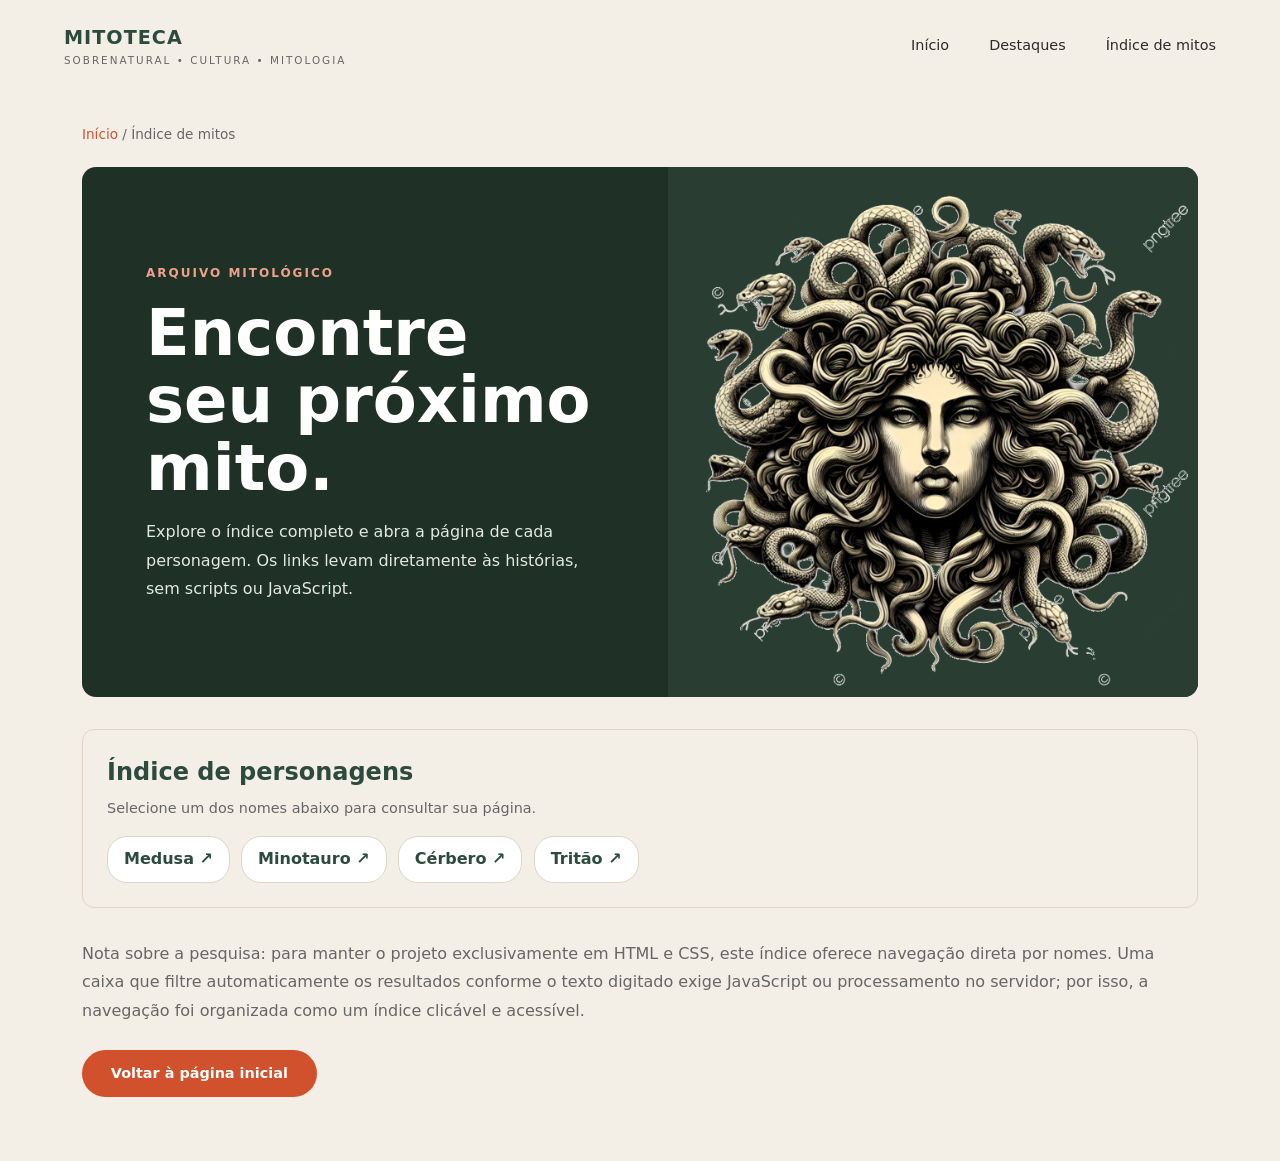
<file: mitotecatermidada/mitoteca_atualizada/mitologia/busca.html>
<!DOCTYPE html><html lang="pt-BR"><head><meta charset="UTF-8"><meta name="viewport" content="width=device-width, initial-scale=1.0"><title>Índice de mitos | Mitoteca</title><link rel="icon" href="medusa.png"><link rel="stylesheet" href="style.css"></head><body><header><a class="nav-home" href="index.html"><div class="logo">MITOTECA<span>SOBRENATURAL • CULTURA • MITOLOGIA</span></div></a><nav><a href="index.html">Início</a><a href="index.html#criaturas">Destaques</a><a href="busca.html">Índice de mitos</a></nav></header><main class="myth-page"><div class="breadcrumb"><a href="index.html">Início</a> / Índice de mitos</div><section class="myth-hero"><div class="myth-copy"><span class="myth-kicker">Arquivo mitológico</span><h1>Encontre seu próximo mito.</h1><p>Explore o índice completo e abra a página de cada personagem. Os links levam diretamente às histórias, sem scripts ou JavaScript.</p></div><div class="myth-visual"><img src="medusa.png" alt="Ilustração da Medusa"></div></section><section class="search-directory" style="margin:2rem 0"><h2>Índice de personagens</h2><p>Selecione um dos nomes abaixo para consultar sua página.</p><div class="directory-links"><a href="medusa.html">Medusa ↗</a><a href="minotauro.html">Minotauro ↗</a><a href="cerbero.html">Cérbero ↗</a><a href="tritao.html">Tritão ↗</a></div></section><p style="color:#666;line-height:1.8">Nota sobre a pesquisa: para manter o projeto exclusivamente em HTML e CSS, este índice oferece navegação direta por nomes. Uma caixa que filtre automaticamente os resultados conforme o texto digitado exige JavaScript ou processamento no servidor; por isso, a navegação foi organizada como um índice clicável e acessível.</p><div class="myth-actions"><a class="btn-primary" href="index.html">Voltar à página inicial</a></div></main></body></html>
</file>
<file: mitotecatermidada/mitoteca_atualizada/mitologia/style.css>
* {
    margin: 0;
    padding: 0;
    box-sizing: border-box;
    font-family: 'Segoe UI', system-ui, -apple-system, sans-serif;
}

:root {
    --bg-color: #f4efe6;
    --header-bg: #1f3126;
    --text-dark: #2b2b2b;
    --text-muted: #666666;
    --card-white: #ffffff;
    --accent-orange: #d1512d;
    --accent-green: #2d4a3e;
    --card-gray: #e9e2d7;
}

body {
    background-color: var(--bg-color);
    color: var(--text-dark);
    line-height: 1.5;
}

header {
    display: flex;
    justify-content: space-between;
    align-items: center;
    padding: 1.5rem 4rem;
    background-color: var(--bg-color);
}

.sessoes {
    position: absolute;
    top: 35px;
    right: 65px;
    width: 250px;
    height: 25px;
    border: 2px solid #090706;
    border-radius: 25px;
    display: flex;
    align-items: center;
    padding: 0 10px 0 14px;
}

.acoes {
    display: flex;
    align-items: center;
}

.pesquisa {
    display: flex;
    align-items: center;
    justify-content: space-between;
    background-color: #1f3126;
    border-radius: 20px;
    padding: 6px 14px;
    width: 200px;
    box-sizing: border-box;
}

.pesquisa input {
    background: transparent;
    border: none;
    outline: none;
    color: #ffffff;
    font-size: 0.85rem;
    width: 100%;
}

.pesquisa input::placeholder {
    color: #a0b0a0;
}

.pesquisa span {
    color: #ffffff;
    font-size: 0.9rem;
    margin-left: 6px;
    cursor: pointer;
}

.logo {
    font-weight: 700;
    font-size: 1.2rem;
    letter-spacing: 1px;
    color: var(--accent-green);
}

.logo span {
    display: block;
    font-size: 0.65rem;
    font-weight: 400;
    color: var(--text-muted);
    letter-spacing: 2px;
}

nav {
    display: flex;
    align-items: center;
    gap: 2.5rem;
}

nav a {
    text-decoration: none;
    color: var(--text-dark);
    font-size: 0.9rem;
    font-weight: 500;
    transition: color 0.2s;
}

nav a:hover {
    color: var(--accent-orange);
}

.btn-search {
    background-color: var(--accent-green);
    color: white;
    padding: 0.6rem 1.4rem;
    border-radius: 20px;
    border: none;
    font-size: 0.85rem;
    cursor: pointer;
}

/* Hero Banner */
.hero {
    position: relative;
    margin: 0 4rem;
    height: 420px;
    border-radius: 12px;
    overflow: hidden;
    background: linear-gradient(rgba(0, 0, 0, 0.4), rgba(0, 0, 0, 0.6)),
        url('https://png.pngtree.com/background/20250118/original/pngtree-the-temple-of-the-greek-god-poseidon-on-the-rock-picture-image_15551258.jpg') center/cover no-repeat;
    display: flex;
    align-items: center;
    padding: 0 4rem;
}

.hero-content {
    max-width: 600px;
    color: white;
}

.hero-content h1 {
    font-size: 2.8rem;
    font-weight: 700;
    line-height: 1.15;
    margin-bottom: 1rem;
}

.hero-content p {
    font-size: 0.95rem;
    opacity: 0.9;
    margin-bottom: 2rem;
    font-weight: 300;
}

.btn-primary {
    display: inline-flex;
    align-items: center;
    gap: 0.5rem;
    background-color: var(--accent-orange);
    color: white;
    padding: 0.8rem 1.8rem;
    border-radius: 25px;
    text-decoration: none;
    font-size: 0.9rem;
    font-weight: 600;
    transition: transform 0.2s;
}

.btn-primary:hover {
    transform: translateY(-2px);
}

/* Seção Categorias / Domínios (5 em linha única) */
.domains-section {
    padding: 3rem 4rem;
}

.section-tag {
    font-size: 0.75rem;
    font-weight: 700;
    color: var(--accent-orange);
    text-transform: uppercase;
    letter-spacing: 1px;
    margin-bottom: 1.5rem;
}

.domains-grid {
    display: grid;
    grid-template-columns: repeat(5, 1fr);
    gap: 1rem;
    width: 100%;
}

.domain-card {
    background-color: var(--card-gray);
    padding: 1.2rem 1rem;
    border-radius: 8px;
    display: flex;
    align-items: center;
    gap: 0.8rem;
    font-size: 0.85rem;
    font-weight: 600;
    color: var(--text-dark);
    cursor: pointer;
    transition: background 0.2s;
}

.domain-card:hover {
    background-color: #ded5c8;
}

.domain-number {
    color: var(--accent-orange);
    font-weight: 700;
}


.featured-section {
    padding: 1rem 4rem 4rem 4rem;
}

.featured-header {
    display: flex;
    justify-content: space-between;
    align-items: flex-end;
    margin-bottom: 2rem;
}

.featured-title h2 {
    font-size: 2rem;
    color: var(--text-dark);
    margin-bottom: 0.3rem;
}

.featured-title p {
    font-size: 0.9rem;
    color: var(--text-muted);
}

.btn-see-all {
    color: var(--accent-orange);
    text-decoration: none;
    font-size: 0.8rem;
    font-weight: 700;
    text-transform: uppercase;
}

.cards-grid {
    display: grid;
    grid-template-columns: repeat(4, 1fr);
    gap: 1.5rem;
}

.creature-card {
    background-color: var(--card-white);
    border-radius: 12px;
    overflow: hidden;
    display: flex;
    flex-direction: column;
    box-shadow: 0 4px 15px rgba(0, 0, 0, 0.03);
    transition: transform 0.2s;
}

.creature-card:hover {
    transform: translateY(-5px);
}

.creature-img {
    width: 100%;
    height: 180px;
    object-fit: cover;
}

.creature-info {
    padding: 1.2rem;
    display: flex;
    flex-direction: column;
    flex-grow: 1;
}

.creature-tag {
    font-size: 0.65rem;
    font-weight: 700;
    color: var(--accent-orange);
    text-transform: uppercase;
    letter-spacing: 0.5px;
    margin-bottom: 0.4rem;
}

.creature-name {
    font-size: 1.3rem;
    font-weight: 700;
    margin-bottom: 0.5rem;
    color: var(--text-dark);
}

.creature-desc {
    font-size: 0.8rem;
    color: var(--text-muted);
    margin-bottom: 1.5rem;
    flex-grow: 1;
}

.card-link {
    text-decoration: none;
    color: var(--text-dark);
    font-size: 0.75rem;
    font-weight: 700;
    display: flex;
    align-items: center;
    gap: 0.3rem;
}

.bottom-banner {
    margin: 0 4rem 4rem 4rem;
    background-color: var(--accent-green);
    border-radius: 12px;
    padding: 3rem 4rem;
    color: white;
    display: flex;
    justify-content: space-between;
    align-items: center;
}

.bottom-banner h2 {
    font-size: 1.8rem;
    margin-bottom: 0.5rem;
}

.bottom-banner p {
    font-size: 0.9rem;
    opacity: 0.8;
}

/* Responsividade Básica */
@media (max-width: 1024px) {
    .domains-grid {
        grid-template-columns: repeat(3, 1fr);
    }

    .cards-grid {
        grid-template-columns: repeat(2, 1fr);
    }
}

/* Páginas internas dos mitos */
.nav-home {
    text-decoration: none;
    color: var(--text-dark);
    font-size: .9rem;
    font-weight: 600;
}

.myth-page {
    max-width: 1180px;
    margin: 2rem auto 4rem;
    padding: 0 2rem;
}

.breadcrumb {
    color: var(--text-muted);
    font-size: .85rem;
    margin-bottom: 1.4rem;
}

.breadcrumb a {
    color: var(--accent-orange);
    text-decoration: none;
}

.myth-hero {
    display: grid;
    grid-template-columns: 1.05fr .95fr;
    min-height: 390px;
    overflow: hidden;
    border-radius: 14px;
    background: #1f3126;
    color: white;
}

.myth-copy {
    padding: clamp(2rem, 5vw, 4rem);
    align-self: center;
}

.myth-kicker {
    color: #f0a18a;
    text-transform: uppercase;
    letter-spacing: 2px;
    font-size: .75rem;
    font-weight: 700;
}

.myth-copy h1 {
    font-size: clamp(2.4rem, 5vw, 4.5rem);
    line-height: 1.05;
    margin: 1rem 0;
}

.myth-copy p {
    max-width: 540px;
    color: #e2e8e2;
    line-height: 1.8;
}

.myth-visual {
    min-height: 320px;
    background: #293d32;
}

.myth-visual img {
    width: 100%;
    height: 100%;
    min-height: 390px;
    object-fit: cover;
    display: block;
}

.myth-body {
    display: grid;
    grid-template-columns: 2fr 1fr;
    gap: 2rem;
    margin-top: 2rem;
}

.myth-article,
.fact-panel {
    background: white;
    border-radius: 12px;
    padding: clamp(1.4rem, 3vw, 2.2rem);
}

.myth-article h2,
.fact-panel h2 {
    color: var(--accent-green);
    font-size: 1.35rem;
    margin-bottom: .8rem;
}

.myth-article p {
    color: #4d4d4d;
    line-height: 1.85;
    margin-bottom: 1.4rem;
}

.fact-panel {
    background: var(--card-gray);
    align-self: start;
}

.fact-panel p {
    margin: .6rem 0 1.1rem;
    font-size: .92rem;
}

.myth-actions {
    display: flex;
    gap: 1rem;
    flex-wrap: wrap;
    margin-top: 1.5rem;
}

.btn-secondary {
    display: inline-block;
    border: 1px solid #b8b0a5;
    color: floralwhite;
    text-decoration: none;
    border-radius: 25px;
    padding: .75rem 1.2rem;
    font-size: .9rem;
    font-weight: 600;
}

.search-directory {
    margin: 1rem 4rem 3rem;
    padding: 1.5rem;
    border: 1px solid #ded5c8;
    border-radius: 12px;
}

.search-directory h2 {
    margin-bottom: .5rem;
    color: var(--accent-green);
}

.search-directory p {
    color: var(--text-muted);
    font-size: .9rem;
    margin-bottom: 1rem;
}

.directory-links {
    display: flex;
    flex-wrap: wrap;
    gap: .7rem;
}

.directory-links a {
    display: inline-block;
    background: white;
    padding: .65rem 1rem;
    border-radius: 20px;
    color: var(--accent-green);
    text-decoration: none;
    font-weight: 600;
    border: 1px solid #ded5c8;
}

.directory-links a:hover {
    background: var(--accent-green);
    color: white;
}

@media(max-width:850px) {
    header {
        padding: 1.2rem 1.5rem;
        flex-wrap: wrap;
        gap: 1rem;
    }

    nav {
        gap: 1rem;
        flex-wrap: wrap;
    }

    .hero {
        margin: 0 1rem;
        padding: 2rem;
        height: auto;
        min-height: 350px;
    }

    .domains-section,
    .featured-section {
        padding: 2rem 1rem;
    }

    .domains-grid {
        grid-template-columns: repeat(2, 1fr);
    }

    .cards-grid {
        grid-template-columns: repeat(2, 1fr);
    }

    .bottom-banner {
        margin: 0 1rem 2rem;
        padding: 2rem;
        gap: 1rem;
        flex-wrap: wrap;
    }

    .myth-page {
        padding: 0 1rem;
    }

    .myth-hero,
    .myth-body {
        grid-template-columns: 1fr;
    }

    .myth-visual img {
        min-height: 260px;
        max-height: 420px;
    }

    .search-directory {
        margin: 1rem;
    }
}

@media(max-width:520px) {
    .cards-grid {
        grid-template-columns: 1fr;
    }

    .domains-grid {
        grid-template-columns: 1fr;
    }

    .hero-content h1 {
        font-size: 2.1rem;
    }

    nav {
        width: 100%;
    }

    .pesquisa {
        width: 100%;
    }
}
</file>
